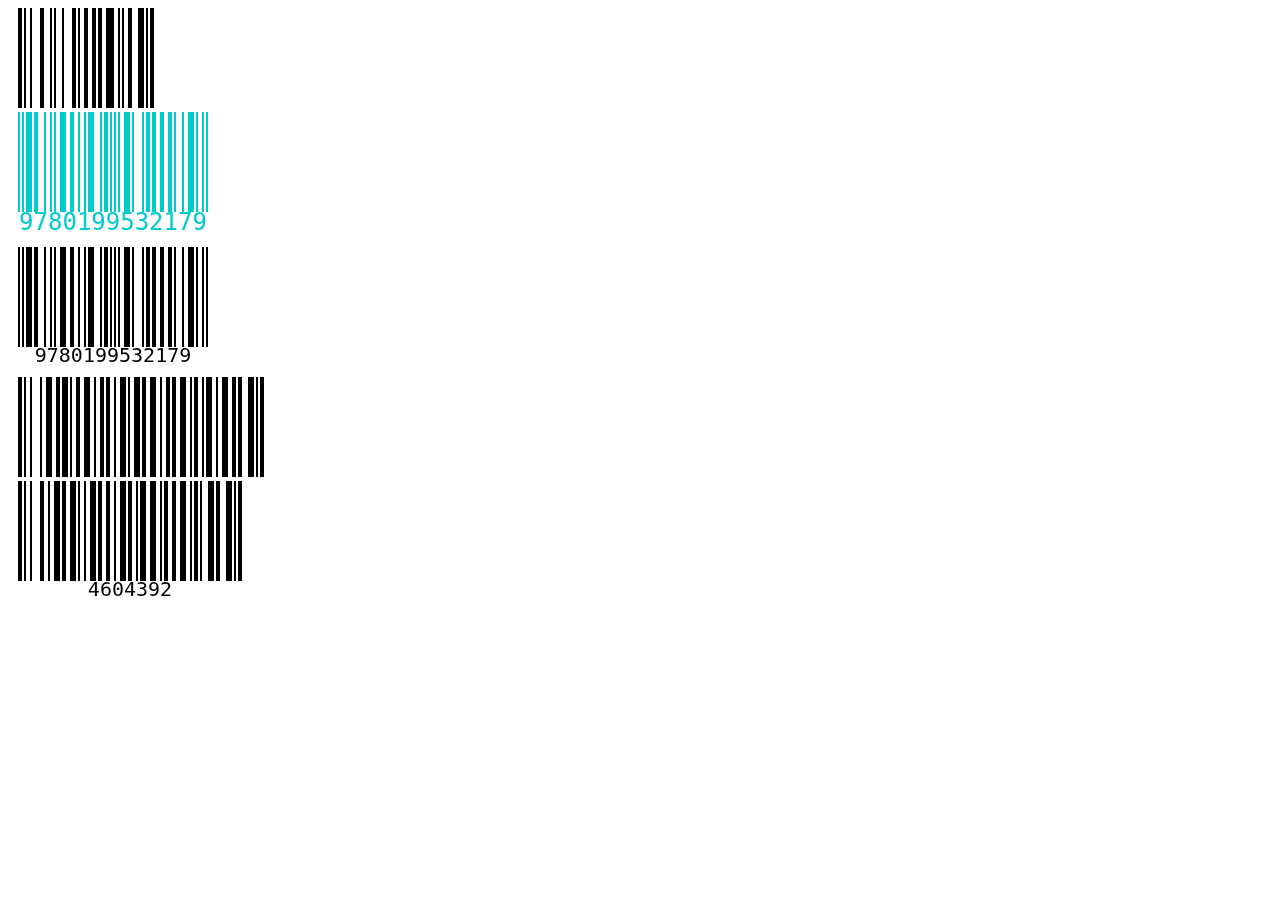
<file: src/base/common/jsbarcode/example/index.html>
<!DOCTYPE HTML>
<html lang="en-US">
<head>
	<meta charset="UTF-8">
	<title></title>
	<script src="https://code.jquery.com/jquery-2.2.1.min.js"></script>
	<script src="../JsBarcode.all.min.js"></script>
</head>
<body>
	<div>
		<img id="barcode1"/>
		<script>$("#barcode1").JsBarcode("Hi!");</script>
	</div>

	<div>
		<img id="barcode2"/>
		<script>
			$("#barcode2").JsBarcode("9780199532179", {
			  format:"EAN",
			  displayValue:true,
			  fontSize:24,
			  lineColor: "#0cc"
			});
		</script>
	</div>

	<div>
		<img id="barcode3"/>
		<script>$("#barcode3").JsBarcode("9780199532179",{format:"EAN",displayValue:true,fontSize:20});</script>
	</div>

	<div>
		<img id="barcode4"/>
		<script>
			var repeat4 = function(){
				var date = new Date();
				$("#barcode4").JsBarcode(date.getHours()+":"+date.getMinutes()+":"+date.getSeconds());
			};
			setInterval(repeat4,1000);
			repeat4();
		</script>
	</div>

	<div>
		<img id="barcode5"/>
		<script>
			var repeat5 = function(){
				$("#barcode5").JsBarcode(Math.floor(1000000+Math.random()*9000000)+"",{displayValue:true,fontSize:20});
			};
			setInterval(repeat5,500);
			repeat5();
		</script>
	</div>
</body>
</html>
</file>
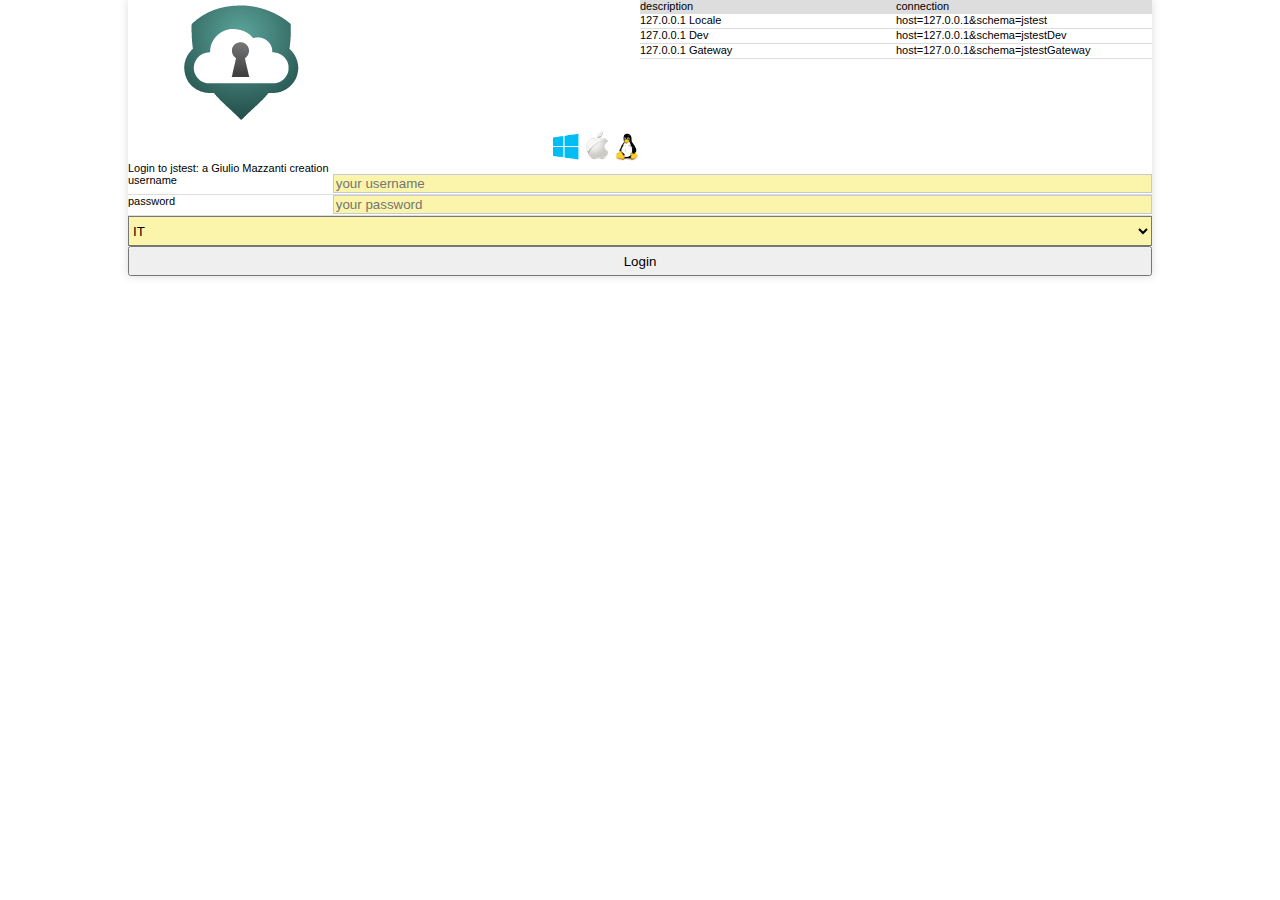
<file: src/dev.html>
<!DOCTYPE html>
<html lang="en">

<head>
    <meta charset="utf-8">
    <meta content='width=device-width, initial-scale=1.0, maximum-scale=1.0, user-scalable=0' name='viewport' />
    <!-- third parts -->
    <script charset="utf-8" type="text/javascript" src="base/common/jquery-2.2.0.js"></script>
    <script charset="utf-8" type="text/javascript" src="base/common/d3.v3.min.js"></script>
    <!-- jqueryui -->
    <link rel="stylesheet" href="base/common/jqueryui/jquery-ui.css">
    <script type="text/javascript" src="base/common/jqueryui/jquery-ui.js"></script>

    <link rel="icon" type="image/png" sizes="16x16" href="base/images/favicon/favicon-16x16.png">
    <link rel="stylesheet" type="text/css" href="base/css/default.css">
</head>

<body>
    <div id="wrapper"></div>
    <!-- main -->
    <script charset="utf-8" type="text/javascript" src="base/js/sdk/incApi.js"></script>
    <script charset="utf-8" type="text/javascript" src="base/js/sdk/incThemes.js"></script>
    <script charset="utf-8" type="text/javascript" src="base/js/sdk/incUtils.js"></script>
    <script charset="utf-8" type="text/javascript" src="base/js/sdk/zmain.js"></script>
</body>

</html>
</file>
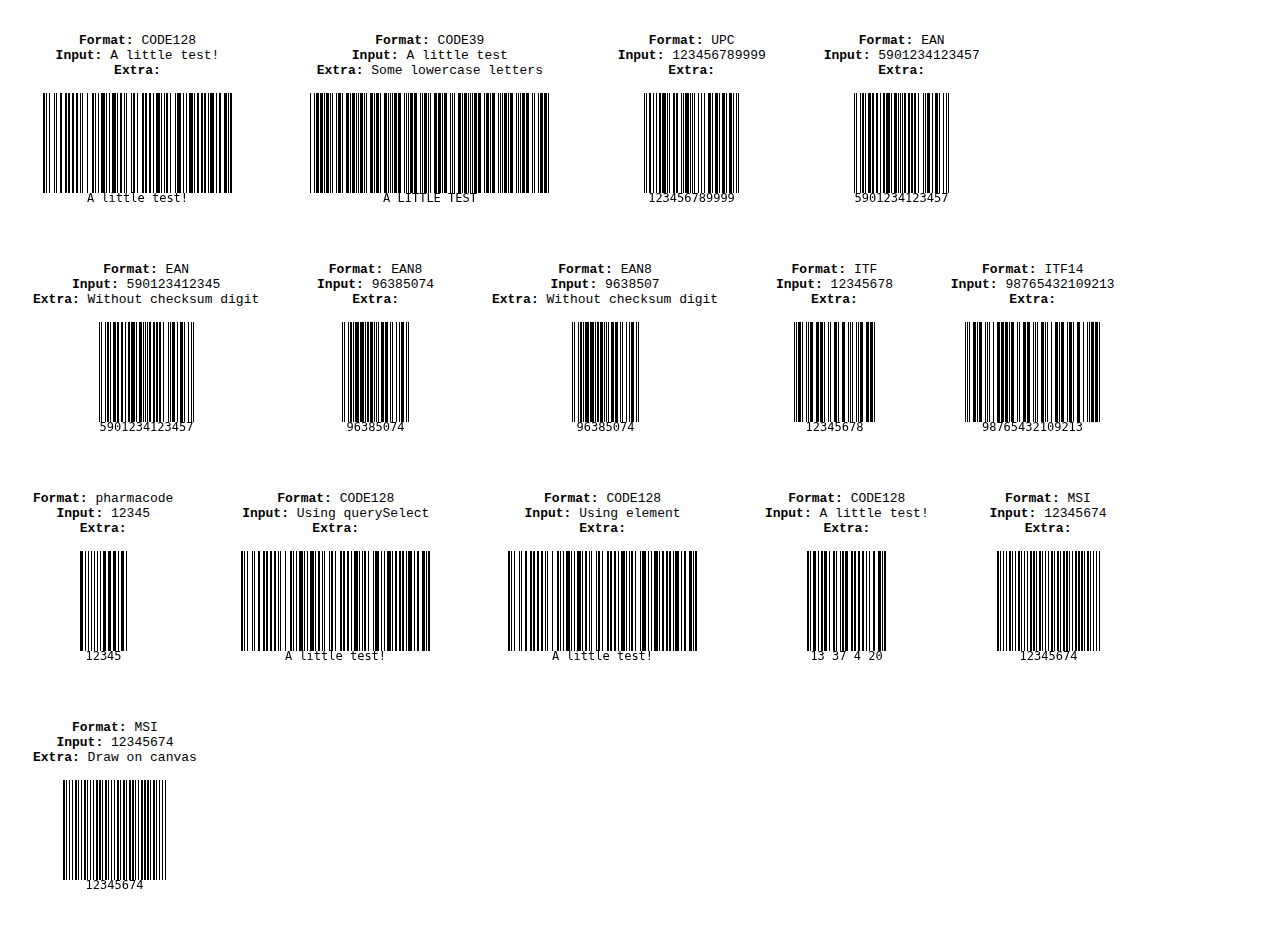
<file: src/base/common/jsbarcode/example/unit-test.html>
<!DOCTYPE HTML>
<html lang="en-US">
<head>
	<meta charset="UTF-8">
	<title></title>
	<script src="https://code.jquery.com/jquery-2.2.1.min.js"></script>
	<script src="../JsBarcode.js"></script>
	<script src="../barcodes/CODE39.js"></script>
	<script src="../barcodes/CODE128.js"></script>
	<script src="../barcodes/EAN_UPC.js"></script>
	<script src="../barcodes/ITF.js"></script>
	<script src="../barcodes/ITF14.js"></script>
	<script src="../barcodes/MSI.js"></script>
	<script src="../barcodes/pharmacode.js"></script>
	<script src="../barcodes/GenericBarcode.js"></script>

  <style>
    body{
      font-family: monospace;
    }

    .testbox{
      display: inline-block;
      margin:25px;
      text-align: center;
    }
  </style>
</head>
<body>
	<div class="testbox">
    <b>Format:</b> CODE128<br>
    <b>Input:</b> A little test!<br>
    <b>Extra:</b>
    <br><br>
		<img id="barcode1"/>
		<script>$("#barcode1").JsBarcode("A little test!",{format:"CODE128", width:1, displayValue: true});</script>
	</div>

  <div class="testbox">
    <b>Format:</b> CODE39<br>
    <b>Input:</b> A little test<br>
    <b>Extra:</b> Some lowercase letters
    <br><br>
		<img id="barcode2"/>
		<script>$("#barcode2").JsBarcode("A little test",{format:"CODE39", width:1, displayValue: true});</script>
	</div>

  <div class="testbox">
    <b>Format:</b> UPC<br>
    <b>Input:</b> 123456789999<br>
    <b>Extra:</b>
    <br><br>
    <img id="barcode3"/>
    <script>$("#barcode3").JsBarcode("123456789999",{format:"UPC", width:1, displayValue: true});</script>
  </div>

  <div class="testbox">
    <b>Format:</b> EAN<br>
    <b>Input:</b> 5901234123457<br>
    <b>Extra:</b>
    <br><br>
    <img id="barcode4"/>
    <script>$("#barcode4").JsBarcode("5901234123457",{format:"EAN", width:1, displayValue: true});</script>
  </div>

  <div class="testbox">
    <b>Format:</b> EAN<br>
    <b>Input:</b> 590123412345<br>
    <b>Extra:</b> Without checksum digit
    <br><br>
    <img id="barcode5"/>
    <script>$("#barcode5").JsBarcode("590123412345",{format:"EAN", width:1, displayValue: true});</script>
  </div>

  <div class="testbox">
    <b>Format:</b> EAN8<br>
    <b>Input:</b> 96385074<br>
    <b>Extra:</b>
    <br><br>
    <img id="barcode6"/>
    <script>$("#barcode6").JsBarcode("96385074",{format:"EAN8", width:1, displayValue: true});</script>
  </div>

  <div class="testbox">
    <b>Format:</b> EAN8<br>
    <b>Input:</b> 9638507<br>
    <b>Extra:</b> Without checksum digit
    <br><br>
    <img id="barcode7"/>
    <script>$("#barcode7").JsBarcode("9638507",{format:"EAN8", width:1, displayValue: true});</script>
  </div>

  <div class="testbox">
    <b>Format:</b> ITF<br>
    <b>Input:</b> 12345678<br>
    <b>Extra:</b>
    <br><br>
    <img id="barcode8"/>
    <script>$("#barcode8").JsBarcode("12345678",{format:"ITF", width:1, displayValue: true});</script>
  </div>

  <div class="testbox">
    <b>Format:</b> ITF14<br>
    <b>Input:</b> 98765432109213<br>
    <b>Extra:</b>
    <br><br>
    <img id="barcode9"/>
    <script>$("#barcode9").JsBarcode("98765432109213",{format:"ITF14", width:1, displayValue: true});</script>
  </div>

  <div class="testbox">
    <b>Format:</b> pharmacode<br>
    <b>Input:</b> 12345<br>
    <b>Extra:</b>
    <br><br>
    <img id="barcode10"/>
    <script>$("#barcode10").JsBarcode("12345",{format:"pharmacode", width:1, displayValue: true});</script>
  </div>

  <div class="testbox">
    <b>Format:</b> CODE128<br>
    <b>Input:</b> Using querySelect<br>
    <b>Extra:</b>
    <br><br>
    <img id="barcode11"/>
    <script>JsBarcode("#barcode11","A little test!",{format:"CODE128", width:1, displayValue: true});</script>
  </div>

  <div class="testbox">
    <b>Format:</b> CODE128<br>
    <b>Input:</b> Using element<br>
    <b>Extra:</b>
    <br><br>
    <img id="barcode12"/>
    <script>JsBarcode(document.getElementById("barcode12"),"A little test!",{format:"CODE128", width:1, displayValue: true});</script>
  </div>

	<div class="testbox">
		<b>Format:</b> CODE128<br>
		<b>Input:</b> A little test!<br>
		<b>Extra:</b>
		<br><br>
		<img id="barcode13"/>
		<script>$("#barcode13").JsBarcode("13 37 4 20",{format:"CODE128C", width:1, displayValue: true});</script>
	</div>

	<div class="testbox">
		<b>Format:</b> MSI<br>
		<b>Input:</b> 12345674<br>
		<b>Extra:</b>
		<br><br>
		<img id="barcode14"/>
		<script>$("#barcode14").JsBarcode("12345674",{format:"MSI", width:1, displayValue: true});</script>
	</div>

	<div class="testbox">
		<b>Format:</b> MSI<br>
		<b>Input:</b> 12345674<br>
		<b>Extra:</b> Draw on canvas
		<br><br>
		<canvas id="barcode15"></canvas>
		<script>$("#barcode15").JsBarcode("12345674",{format:"MSI", width:1, displayValue: true});</script>
	</div>
</body>
</html>
</file>
<file: src/base/css/default.css>
/*
* @Author: giulio
* @Date:   2016-03-19 12:10:30
* @Last Modified by:   giulio
* @Last Modified time: 2016-04-02 19:00:36
*/

body {
    margin: 0;
    padding: 0;
    font-family: Tahoma, Verdana, Arial;
    font-size: 11px;
}

a {
    text-decoration: none;
    color: #333333;
}

svg {
    font-family: "Helvetica Neue", Helvetica;
}

.axis path,
.axis line {
    fill: none;
    stroke: #000;
    shape-rendering: crispEdges;
}

.bar {
    fill: steelblue;
}

.x.axis path {
    display: none;
}

.line {
    fill: none;
    stroke: #000;
    stroke-width: 2px;
}

.arc text {
  font: 10px sans-serif;
  text-anchor: middle;
}

.arc path {
  stroke: #fff;
}

/****************MENU****************/

nav {
    /*margin: 100px auto;*/
    text-align: left;
}

nav ul ul {
    display: none;
}

nav ul li:hover > ul {
    display: block;
}

nav ul {
    /*    background: #efefef;
background: linear-gradient(top, #efefef 0%, #bbbbbb 100%);
background: -moz-linear-gradient(top, #efefef 0%, #bbbbbb 100%);
background: -webkit-linear-gradient(top, #efefef 0%,#bbbbbb 100%);*/
    box-shadow: 0px 0px 9px rgba(0, 0, 0, 0.15);
    padding: 0 2px;
    /*border-radius: 10px;*/
    list-style: none;
    position: relative;
    display: inline-table;
    z-index: 999999;
}

nav ul:after {
    content: "";
    clear: both;
    display: block;
}

nav ul li {
    float: left;
}

nav ul li:hover {
    background: #4b545f;
    background: linear-gradient(top, #4f5964 0%, #5f6975 40%);
    background: -moz-linear-gradient(top, #4f5964 0%, #5f6975 40%);
    background: -webkit-linear-gradient(top, #4f5964 0%, #5f6975 40%);
}

nav ul li:hover a {
    color: #fff;
}

nav ul li a {
    display: block;
    padding: 2px 14px;
    color: #757575;
    text-decoration: none;
}

nav ul ul {
    background: #5f6975;
    border-radius: 0px;
    padding: 0;
    position: absolute;
    top: 100%;
}

nav ul ul li {
    float: none;
    border-top: 1px solid #6b727c;
    border-bottom: 1px solid #575f6a;
    position: relative;
}

nav ul ul li a {
    padding: 5px 23px;
    color: #fff;
}

nav ul ul li a:hover {
    background: #4b545f;
}

nav ul ul ul {
    position: absolute;
    left: 100%;
    top: 0;
}

/****************TRANSITIONS****************/
@-webkit-keyframes fadeIn {
    from { opacity: 0; }
      to { opacity: 1; }
}

@keyframes fadeIn {
    from { opacity: 0; }
      to { opacity: 1; }
}

@-webkit-keyframes fadeOut {
    from { opacity: 1; }
      to { opacity: 0; }
}

@keyframes fadeOut {
    from { opacity: 1; }
      to { opacity: 0; }
}

@keyframes fadeInOut {
    0% {
        opacity: 0;
    }
    16% {
       opacity: 1;
    }
    84% {
       opacity: 1;
    }
    100% {
       opacity: 0;
    }
}

 #pnlMenuMobile .active {
    -webkit-animation: fadeIn 1s;
    animation: fadeIn 1s;
}
</file>
